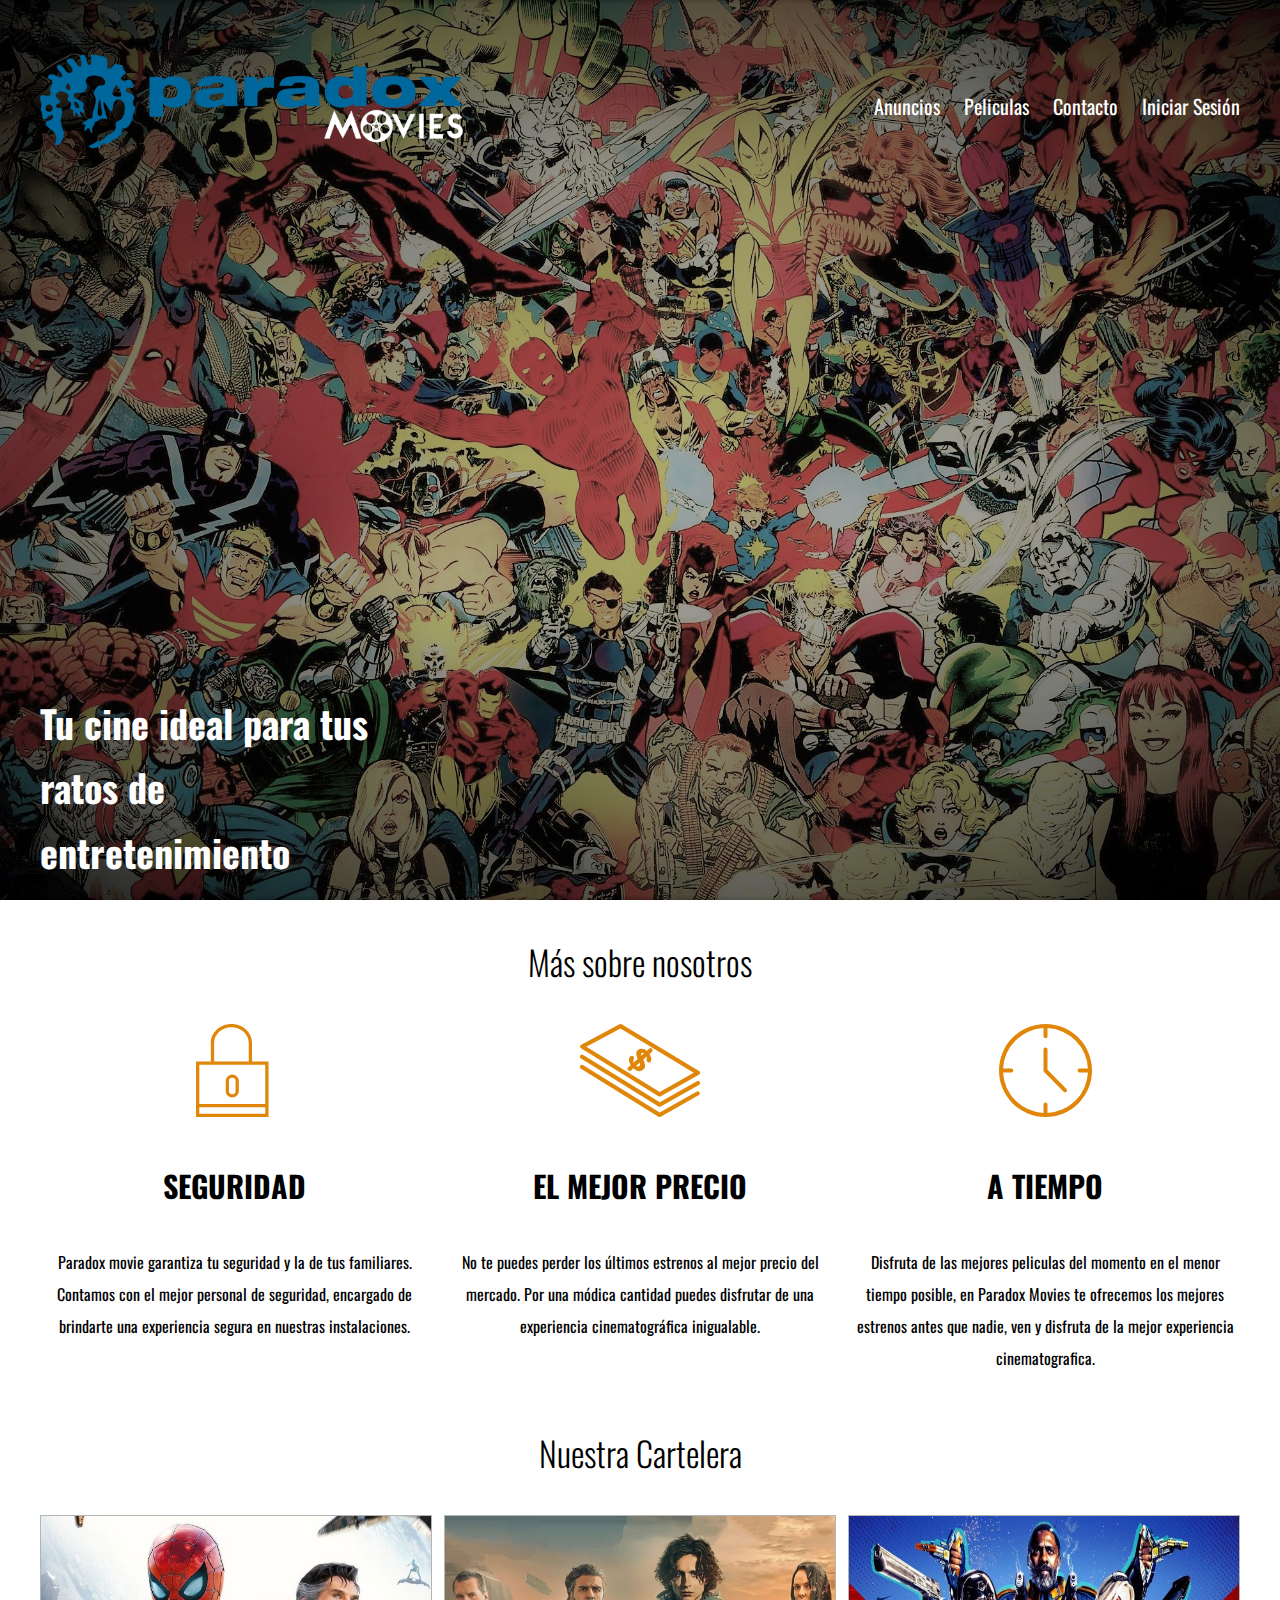
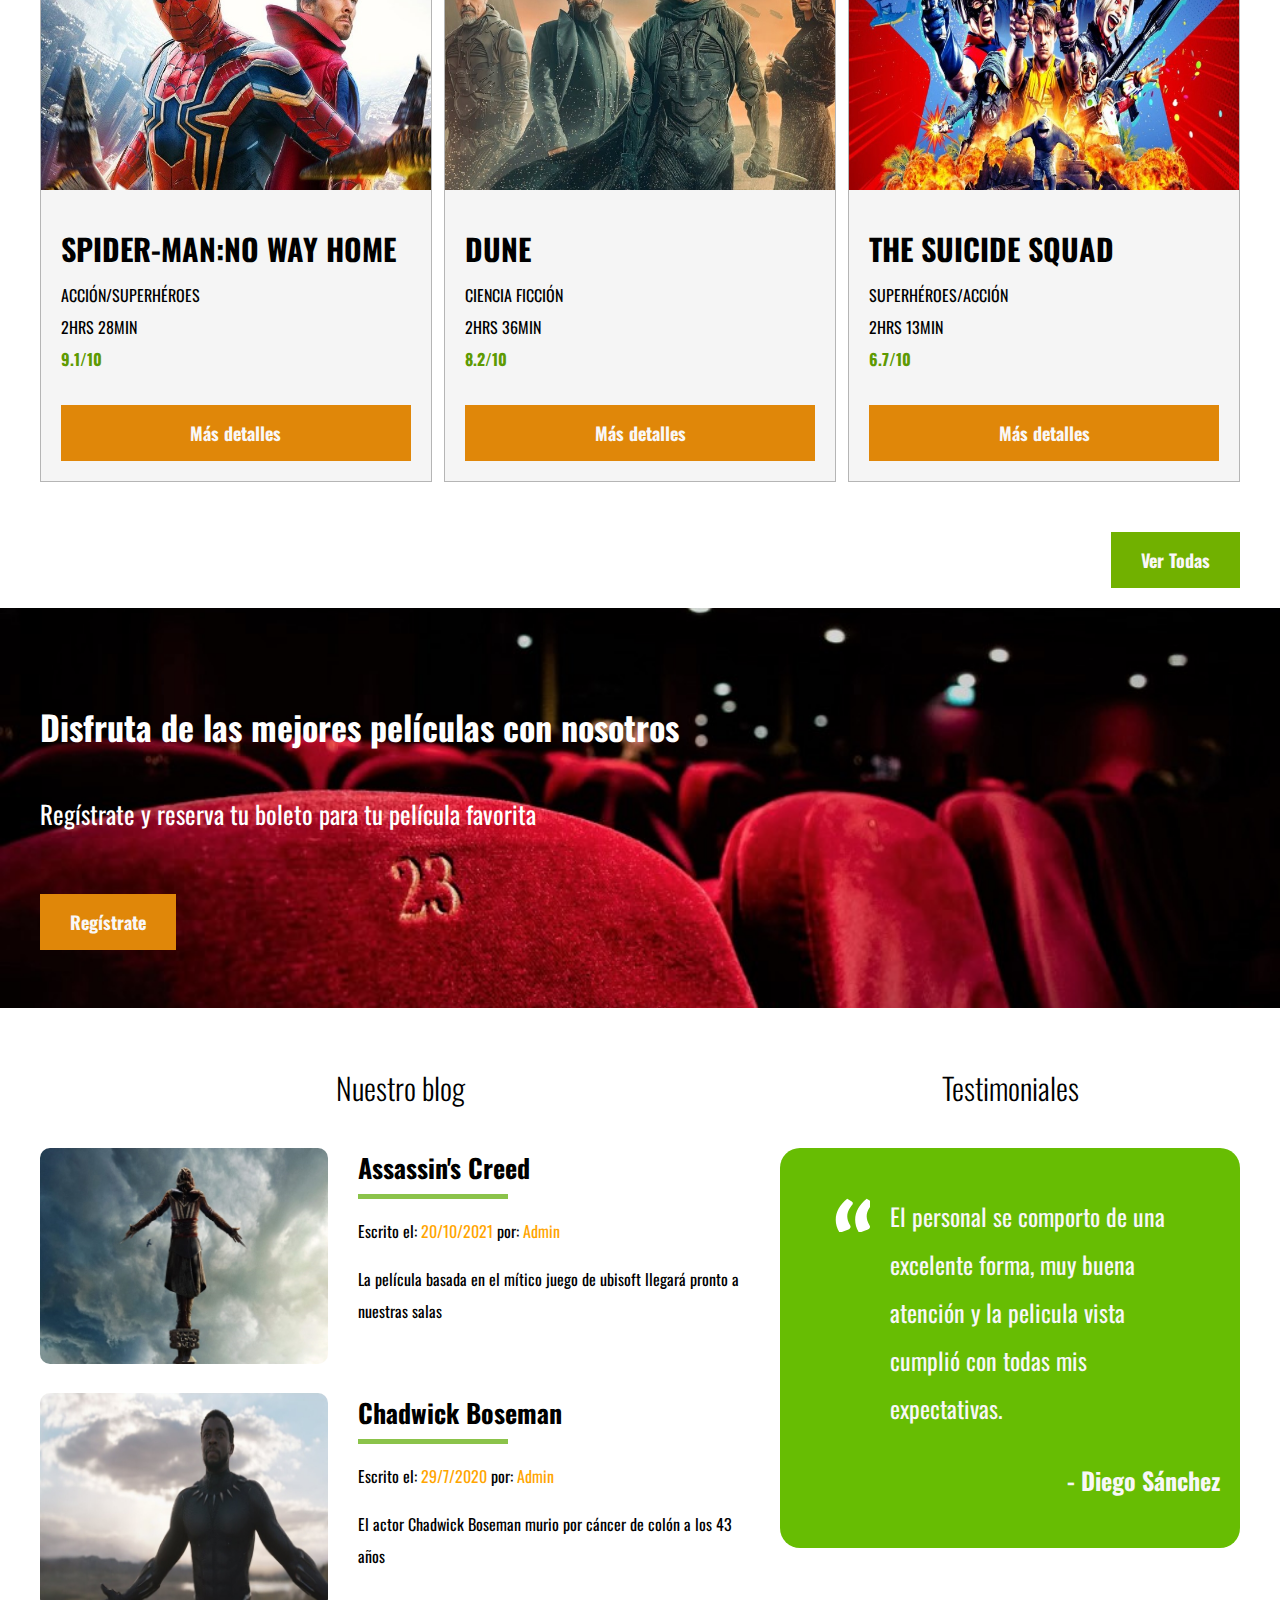
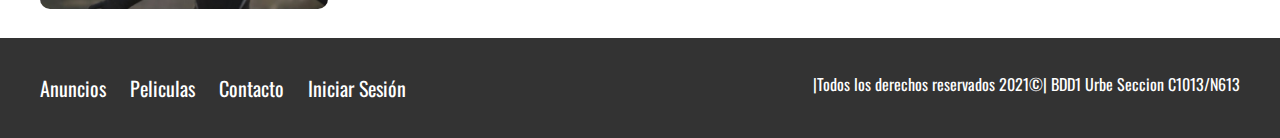
<file: index.html>
<!DOCTYPE html>
<html>
	<head>
		<meta charset="utf-8">
		<meta name="viewport" content="width=device-width,initial-scale=1.0">
		<meta http-equiv="X-UA-Compatible" content="ie=edge">
		<title>Paradox Movies</title>
		<link rel="icon" href="img/paradox-onlylogo.png">
		<link href="https://fonts.googleapis.com/css2?family=Oswald:wght@300&display=swap" rel="stylesheet">
		<link rel="stylesheet" type="text/css" href="css/normalize.css"> 
		<link rel="stylesheet" type="text/css" href="css/style.css"> <!-- siempre mi hoja de estilos va de ultimo-->
	</head>
	<body>
		<header class="site-header inicio"> <!-- se nombra header (logotipo, nombre y navegacion) porque es el contenido superior de la pag--> <!-- se seleccionó 2 clases, id solo se puede seleccionar 1 solo -->
			<div class="contenedor contenido-header"> <!--se nombra div para agrupar el contenido pero complementa al header--> <!-- flex solo tomara en cuenta al primer nivel de hijos (barra y venta de casas y depar) -->
				<div class="barra">
					<a href="index.html">
						<img src="img/paradox-logo.png" alt="Logotipo de bienes raices">
					</a>
					<nav class="navegacion">
						<a href="anuncios.html">Anuncios</a>
						<a href="peliculas.html">Peliculas</a>
						<a target="_self"href="contacto.html">Contacto</a> <!-- se abre en la misma pestaña -->
						<a target="_blank" href="signup.php">Iniciar Sesión</a> <!-- se abre en una pestaña nueva -->
					</nav>
				</div>
				<h1>Tu cine ideal para tus ratos de entretenimiento</h1>
			</div> <!-- fin del contenedor -->
		</header>

		<section class="contenedor seccion"> <!-- se nombra section pq comienza con un heading y se cambia de contenido-->
			<h2 class="fw-300 centrar-texto">Más sobre nosotros</h2>
			
			<div class="iconos-nosotros">
				<div class="icono">
					<img src="img/icono1.svg" alt="Icono seguridad">
					<h3>Seguridad</h3>
					<p>Paradox movie garantiza tu seguridad y la de tus familiares. Contamos con el mejor personal de seguridad, encargado de brindarte una experiencia segura en nuestras instalaciones.</p>
				</div>

				<div class="icono">
					<img src="img/icono2.svg" alt="Icono mejor precio">
					<h3>El mejor precio</h3>
					<p>No te puedes perder los últimos estrenos al mejor precio del mercado. Por una módica cantidad puedes disfrutar de una experiencia cinematográfica inigualable.</p>
				</div>

				<div class="icono">
					<img src="img/icono3.svg" alt="Icono a tiempo">
					<h3>A tiempo</h3>
					<p>Disfruta de las mejores peliculas del momento en el menor tiempo posible, en Paradox Movies te ofrecemos los mejores estrenos antes que nadie, ven y disfruta de la mejor experiencia cinematografica.</p>
				</div>
			</div>
		</section>

		<main class="seccion contenedor"> <!--se nombra main pq es el contenido principal de la pag-->
			<h2 class="fw-300 centrar-texto">Nuestra Cartelera</h2>
			
			<div class="contenedor-anuncios">
				<div class="anuncio">
					<img src="img/NoWayHome.jpg" alt="Anuncio de casa en el lago">
					<div class="contenido-anuncio">
						<h3>SPIDER-MAN:NO WAY HOME  </h3>
						<p>ACCIÓN/SUPERHÉROES</p>
						<p>2HRS 28MIN</p>
						<p class="precio">9.1/10</p>

						<a href="anuncioNwh.html" class="boton boton-amarillo d-block">Más detalles</a>
					</div>
				</div>

				<div class="anuncio">
					<img src="img/DUNE.jpeg" alt="Anuncio de casa de lujo">
					<div class="contenido-anuncio">
						<h3>DUNE</h3>
						<p>CIENCIA FICCIÓN</p>
						<p>2HRS 36MIN</p>
						<p class="precio">8.2/10</p>

						<a href="anuncioD.html" class="boton boton-amarillo d-block">Más detalles</a>
					</div>
				</div>

				<div class="anuncio">
					<img src="img/suicide.jpeg" alt="Anuncio de casa con alberca">
					<div class="contenido-anuncio">
						<h3>THE SUICIDE SQUAD</h3>
						<p>SUPERHÉROES/ACCIÓN</p>
						<p>2HRS 13MIN</p>
						<p class="precio">6.7/10</p>

						<a href="anuncioaSS.html" class="boton boton-amarillo d-block">Más detalles</a>
					</div>
				</div>
			</div>
			<div class="ver-todas">
			<a href="peliculas.html" class="boton boton-verde">Ver Todas</a>
			</div>
		</main>

		<section class="imagen-contacto">
			<div class="contenedor contenido-contacto">
				<h2>Disfruta de las mejores películas con nosotros</h2>
				<p>Regístrate y reserva tu boleto para tu película favorita</p>
				<a href="signup.php" class="boton boton-amarillo">Regístrate</a>
			</div>
		</section>


		<div class="seccion-inferior contenedor seccion">
			<section class="blog"> 
				<h3 class="centrar-texto fw-300">Nuestro blog</h3>

				<article class="entrada-blog"> <!--se usa article cuando el elemento habla por si mismo, tiene significado propio (se usa para cada una entrada de blog-->

					<div class="imagen">
						<img src="img/Blog1nuevo.jpg" alt="Entrada de blog">
					</div>

					<div class="texto-entrada">
						<a href="entrada.html">
							<h4>Assassin's Creed</h4>
						</a>
						<p>Escrito el: <span> 20/10/2021</span> por: <span>Admin</span></p>
						<p>La película basada en el mítico juego de ubisoft llegará pronto a nuestras salas</p>
					</div>
				</article>

				<article class="entrada-blog">

					<div class="imagen">
						<img src="img/blog2nuevo.jpg" alt="Entrada de blog">
					</div>

					<div class="texto-entrada">
						<a href="entrada.html">
							<h4>Chadwick Boseman</h4>
						</a>
						<p>Escrito el: <span> 29/7/2020</span> por: <span>Admin</span></p>
						<p>El actor Chadwick Boseman murio por cáncer de colón a los 43 años</p>
					</div>
				</article>
			</section>

			<section class="testimoniales"> 
				<h3 class="centrar-texto fw-300">Testimoniales</h3>
				<div class="testimonial">
					<blockquote>
					El personal se comporto de una excelente forma, muy buena atención y la pelicula vista cumplió con todas mis expectativas.
					</blockquote>
					<p>- Diego Sánchez</p>
				</div>
			</section>
		</div>

		<footer class="site-footer seccion"> <!-- se nombra footer pq es pie de pag -->
			<div class="contenedor contenedor-footer">  <!-- se creo para ponerle flexbox a todo -->
				<nav class="navegacion">
					<a href="anuncios.html">Anuncios</a>
					<a href="peliculas.html">Peliculas</a>
					<a target="_self"href="contacto.html">Contacto</a> <!-- se abre en la misma pestaña -->
					<a target="_self" href="signup.php">Iniciar Sesión</a> <!-- se abre en una pestaña nueva -->
				</nav>
				<p class="copyright">|Todos los derechos reservados 2021&copy;| BDD1 Urbe Seccion C1013/N613</p>
			</div>
		</footer>
	</body>
</html>
</file>
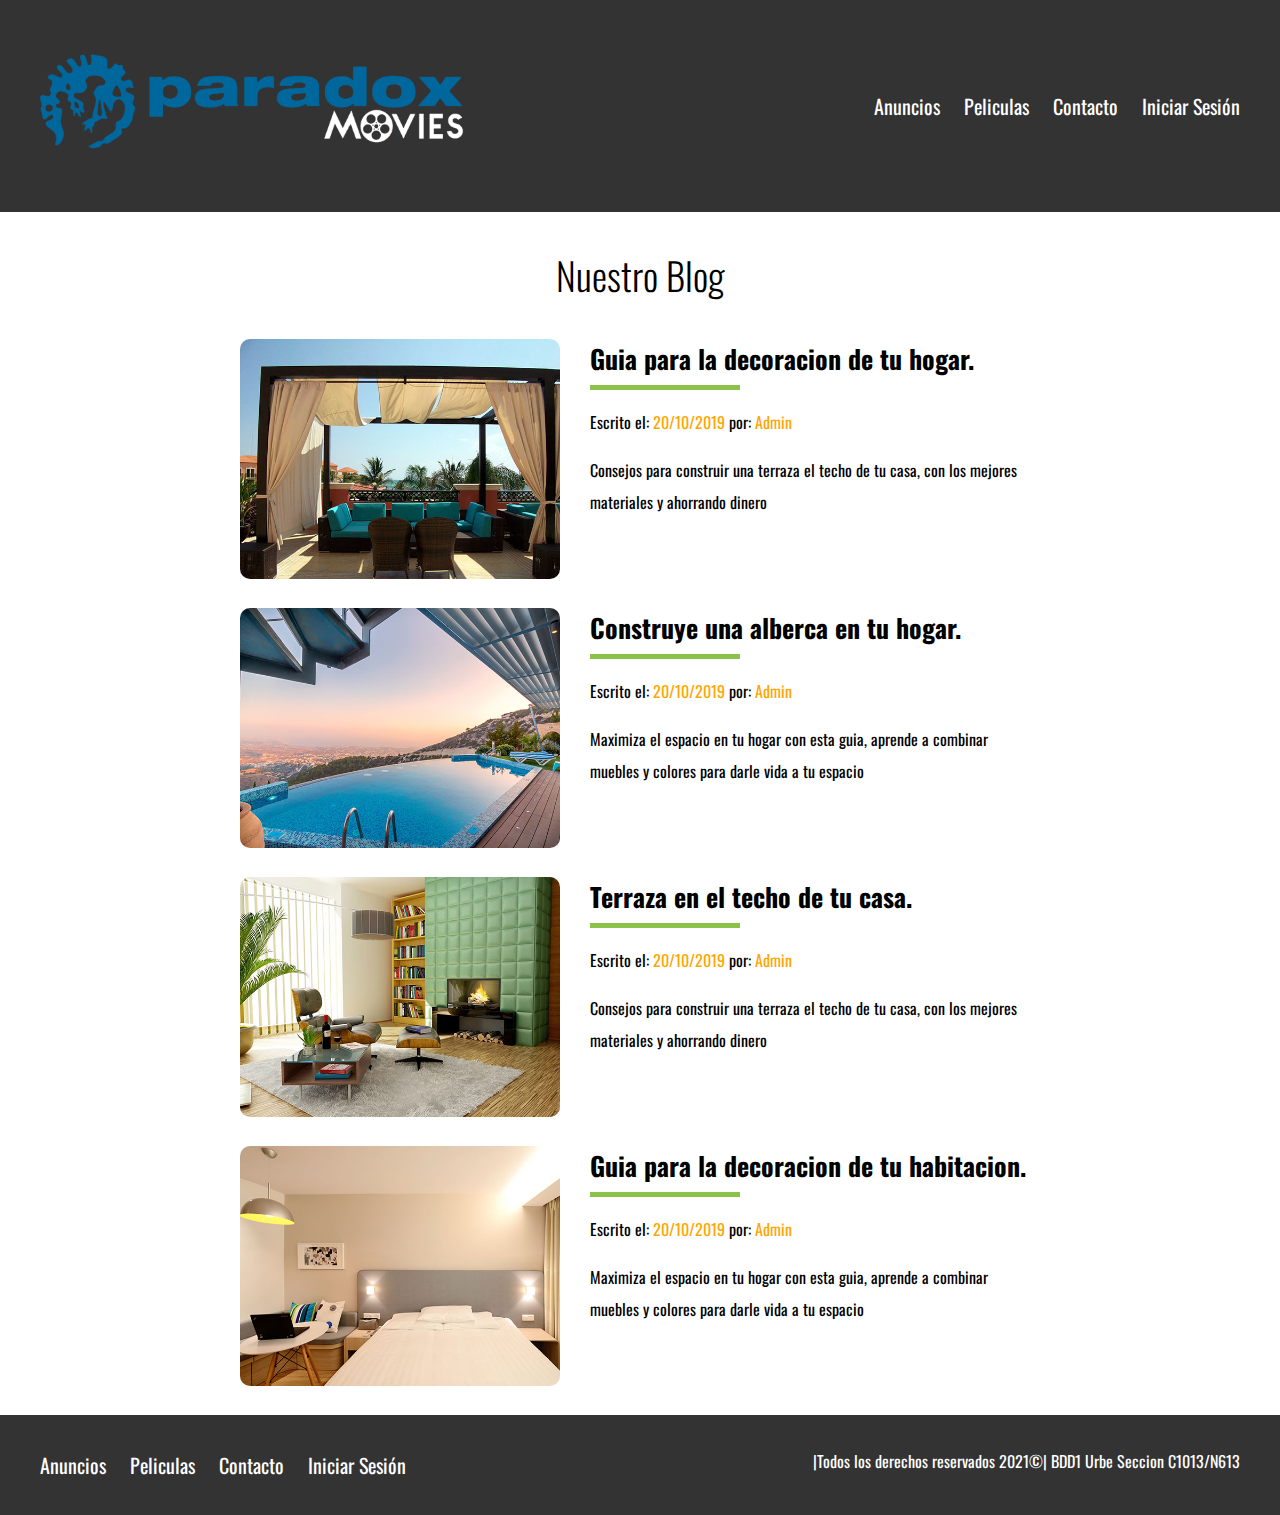
<file: anuncios.html>
<!DOCTYPE html>
<html>
<head>
	<meta charset="utf-8">
	<meta name="viewport" content="width=device-width,initial-scale=1.0">
	<meta http-equiv="X-UA-Compatible" content="ie=edge">
	<title>Paradox Movies</title>
	<link rel="icon" href="img/paradox-onlylogo.png">
	<link href="https://fonts.googleapis.com/css2?family=Oswald:wght@300&display=swap" rel="stylesheet">
	<link rel="stylesheet" type="text/css" href="css/normalize.css"> 
	<link rel="stylesheet" type="text/css" href="css/style.css"> <!-- siempre mi hoja de estilos va de ultimo-->
</head>
<body>

	<header class="site-header"> <!-- se nombra header (logotipo, nombre y navegacion) porque es el contenido superior de la pag--> <!-- se seleccionó 2 clases, id solo se puede seleccionar 1 solo -->
		<div class="contenedor contenido-header"> <!--se nombra div para agrupar el contenido pero complementa al header--> <!-- flex solo tomara en cuenta al primer nivel de hijos (barra y venta de casas y depar) -->
			<div class="barra">
				<a href="index.html">
					<img src="img/paradox-logo.png" alt="Logotipo de bienes raices">
				</a>
				<nav class="navegacion">
					<a href="anuncios.html">Anuncios</a>
					<a href="peliculas.html">Peliculas</a>
					<a target="_self"href="contacto.html">Contacto</a> <!-- se abre en la misma pestaña -->
					<a target="_blank" href="signup.php">Iniciar Sesión</a> <!-- se abre en una pestaña nueva -->
				</nav>
			</div>
		</div> <!-- fin del contenedor -->
	</header>

		<main class="contenedor seccion contenido-centrado">
			<h1 class="fw-300 centrar-texto">Nuestro Blog</h1>

			<article class="entrada-blog"> <!--se usa article cuando el elemento habla por si mismo, tiene significado propio (se usa para cada una entrada de blog-->

				<div class="imagen">
					<img src="img/blog1.jpg" alt="Entrada de blog">
				</div>

				<div class="texto-entrada">
					<a href="entrada.html">
						<h4>Guia para la decoracion de tu hogar.</h4>
					</a>
					<p>Escrito el: <span> 20/10/2019</span> por: <span>Admin</span></p>
					<p>Consejos para construir una terraza el techo de tu casa, con los mejores materiales y ahorrando dinero</p>
				</div>
			</article>

			<article class="entrada-blog">

				<div class="imagen">
					<img src="img/blog2.jpg" alt="Entrada de blog">
				</div>

				<div class="texto-entrada">
					<a href="entrada.html">
						
						<h4>Construye una alberca en tu hogar.</h4>
					</a>
					<p>Escrito el: <span> 20/10/2019</span> por: <span>Admin</span></p>
					<p>Maximiza el espacio en tu hogar con esta guia, aprende a combinar muebles y colores para darle vida a tu espacio</p>
				</div>
			</article>

			<article class="entrada-blog"> <!--se usa article cuando el elemento habla por si mismo, tiene significado propio (se usa para cada una entrada de blog-->

				<div class="imagen">
					<img src="img/blog3.jpg" alt="Entrada de blog">
				</div>

				<div class="texto-entrada">
					<a href="entrada.html">
						<h4>Terraza en el techo de tu casa.</h4>
					</a>
					<p>Escrito el: <span> 20/10/2019</span> por: <span>Admin</span></p>
					<p>Consejos para construir una terraza el techo de tu casa, con los mejores materiales y ahorrando dinero</p>
				</div>
			</article>

			<article class="entrada-blog">

				<div class="imagen">
					<img src="img/blog4.jpg" alt="Entrada de blog">
				</div>

				<div class="texto-entrada">
					<a href="entrada.html">
						<h4>Guia para la decoracion de tu habitacion.</h4>
					</a>
					<p>Escrito el: <span> 20/10/2019</span> por: <span>Admin</span></p>
					<p>Maximiza el espacio en tu hogar con esta guia, aprende a combinar muebles y colores para darle vida a tu espacio</p>
				</div>
			</article>
		</main>

		<footer class="site-footer seccion"> <!-- se nombra footer pq es pie de pag -->
			<div class="contenedor contenedor-footer">  <!-- se creo para ponerle flexbox a todo -->
				<nav class="navegacion">
					<a href="anuncios.html">Anuncios</a>
					<a href="peliculas.html">Peliculas</a>
					<a target="_self"href="contacto.html">Contacto</a> <!-- se abre en la misma pestaña -->
					<a target="_self" href="signup.php">Iniciar Sesión</a> <!-- se abre en una pestaña nueva -->
				</nav>
				<p class="copyright">|Todos los derechos reservados 2021&copy;| BDD1 Urbe Seccion C1013/N613</p>
			</div>
		</footer>
	</body>
</html>
</file>
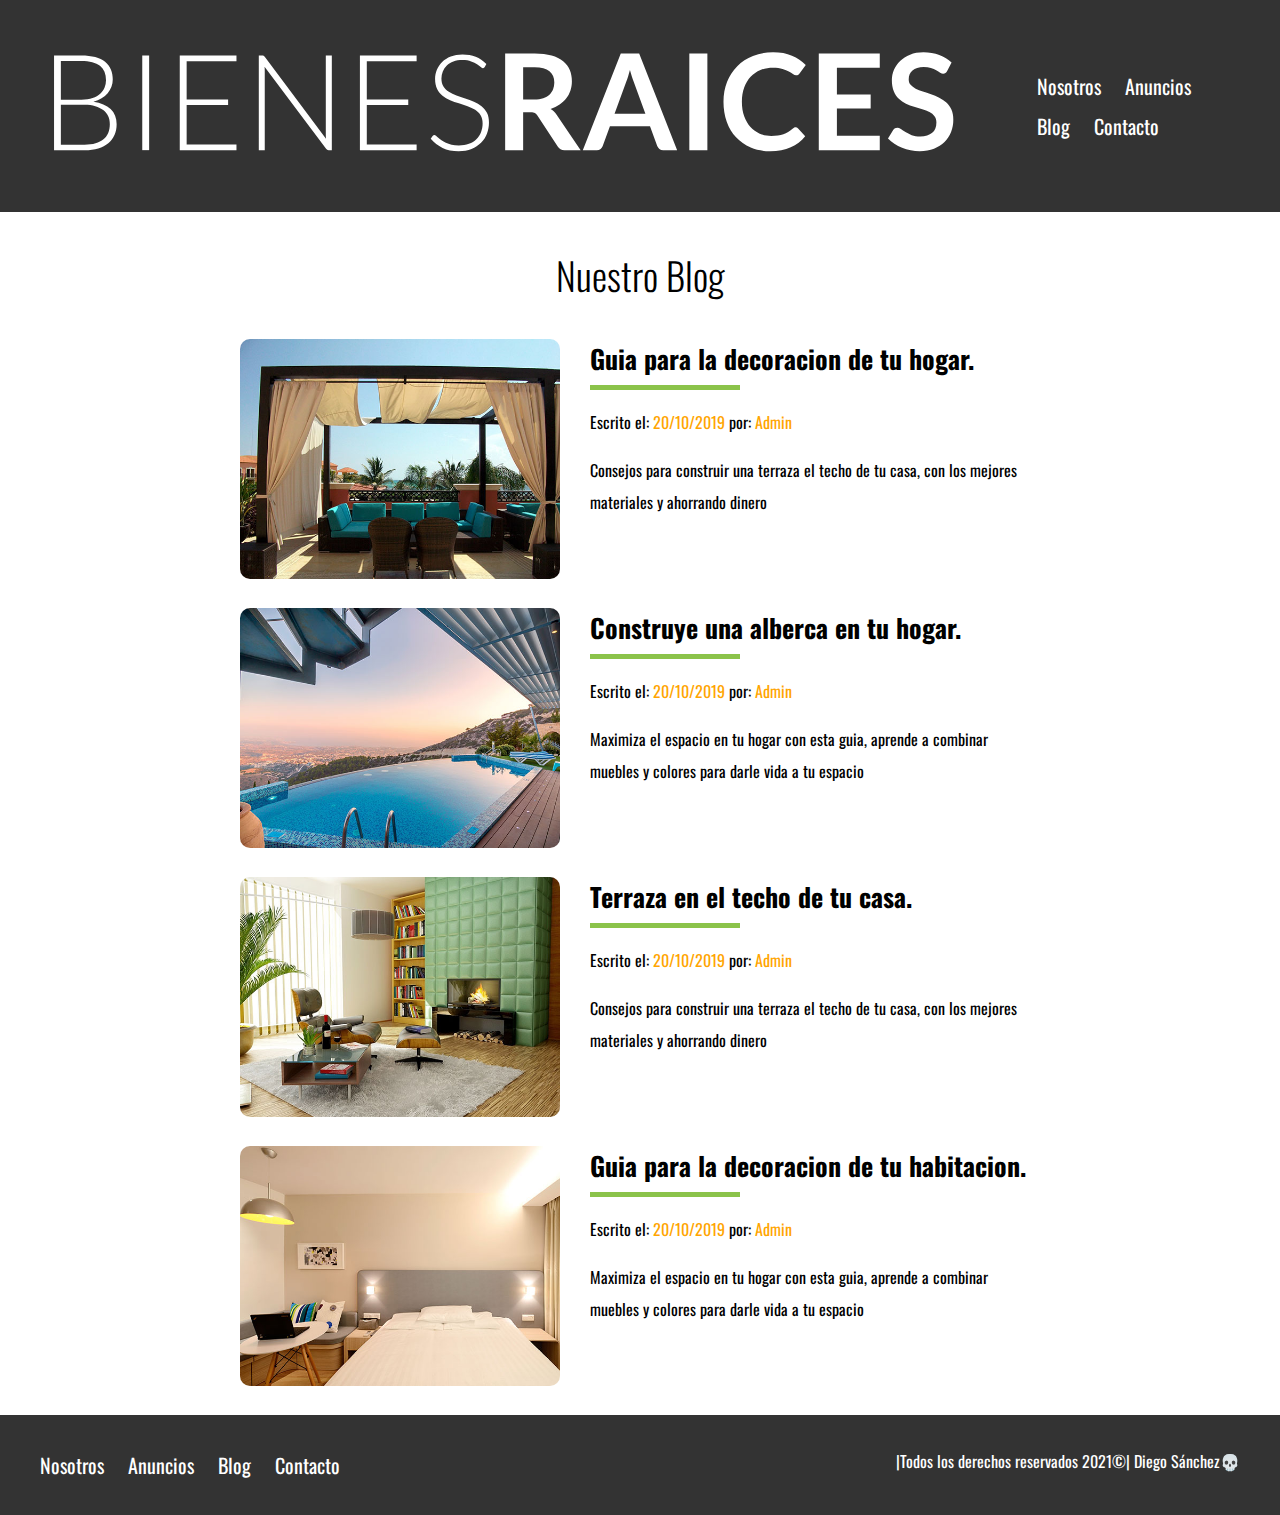
<file: blog.html>
<!DOCTYPE html>
<html>
	<head>
		<meta charset="utf-8">
		<meta name="viewport" content="width=device-width,initial-scale=1.0">
		<meta http-equiv="X-UA-Compatible" content="ie=edge">
		<title>Bienes Raices</title>
		<link rel="icon" href="img/house.png">
		<link href="https://fonts.googleapis.com/css2?family=Oswald:wght@300&display=swap" rel="stylesheet">
		<link rel="stylesheet" type="text/css" href="css/normalize.css"> 
		<link rel="stylesheet" type="text/css" href="css/style.css"> <!-- siempre mi hoja de estilos va de ultimo-->
	</head>
	<body>

		<header class="site-header"> <!-- se nombra header (logotipo, nombre y navegacion) porque es el contenido superior de la pag--> <!-- se seleccionó 2 clases, id solo se puede seleccionar 1 solo -->
			<div class="contenedor contenido-header"> <!--se nombra div para agrupar el contenido pero complementa al header--> <!-- flex solo tomara en cuenta al primer nivel de hijos (barra y venta de casas y depar) -->
				<div class="barra">
					<a href="index.html">
						<img src="img/logo.svg" alt="Logotipo de bienes raices">
					</a>
					<nav class="navegacion">
						<a target="_blank" href="nosotros.html">Nosotros</a>
						<a href="anuncios.html">Anuncios</a>
						<a href="blog.html">Blog</a>
						<a target="_self"href="contacto.html">Contacto</a>
					</nav>
				</div>
			</div> <!-- fin del contenedor -->
		</header>

		<main class="contenedor seccion contenido-centrado">
			<h1 class="fw-300 centrar-texto">Nuestro Blog</h1>

			<article class="entrada-blog"> <!--se usa article cuando el elemento habla por si mismo, tiene significado propio (se usa para cada una entrada de blog-->

				<div class="imagen">
					<img src="img/blog1.jpg" alt="Entrada de blog">
				</div>

				<div class="texto-entrada">
					<a href="entrada.html">
						<h4>Guia para la decoracion de tu hogar.</h4>
					</a>
					<p>Escrito el: <span> 20/10/2019</span> por: <span>Admin</span></p>
					<p>Consejos para construir una terraza el techo de tu casa, con los mejores materiales y ahorrando dinero</p>
				</div>
			</article>

			<article class="entrada-blog">

				<div class="imagen">
					<img src="img/blog2.jpg" alt="Entrada de blog">
				</div>

				<div class="texto-entrada">
					<a href="entrada.html">
						
						<h4>Construye una alberca en tu hogar.</h4>
					</a>
					<p>Escrito el: <span> 20/10/2019</span> por: <span>Admin</span></p>
					<p>Maximiza el espacio en tu hogar con esta guia, aprende a combinar muebles y colores para darle vida a tu espacio</p>
				</div>
			</article>

			<article class="entrada-blog"> <!--se usa article cuando el elemento habla por si mismo, tiene significado propio (se usa para cada una entrada de blog-->

				<div class="imagen">
					<img src="img/blog3.jpg" alt="Entrada de blog">
				</div>

				<div class="texto-entrada">
					<a href="entrada.html">
						<h4>Terraza en el techo de tu casa.</h4>
					</a>
					<p>Escrito el: <span> 20/10/2019</span> por: <span>Admin</span></p>
					<p>Consejos para construir una terraza el techo de tu casa, con los mejores materiales y ahorrando dinero</p>
				</div>
			</article>

			<article class="entrada-blog">

				<div class="imagen">
					<img src="img/blog4.jpg" alt="Entrada de blog">
				</div>

				<div class="texto-entrada">
					<a href="entrada.html">
						<h4>Guia para la decoracion de tu habitacion.</h4>
					</a>
					<p>Escrito el: <span> 20/10/2019</span> por: <span>Admin</span></p>
					<p>Maximiza el espacio en tu hogar con esta guia, aprende a combinar muebles y colores para darle vida a tu espacio</p>
				</div>
			</article>
		</main>

		<footer class="site-footer seccion"> <!-- se nombra footer pq es pie de pag -->
			<div class="contenedor contenedor-footer">  <!-- se creo para ponerle flexbox a todo -->
				<nav class="navegacion"> <!-- se nombra asi a la parte de navegacion de la pag -->
					<a target="_blank" href="nosotros.html">Nosotros</a>
					<a href="anuncios.html">Anuncios</a>
					<a href="blog.html">Blog</a>
					<a target="_self"href="contacto.html">Contacto</a>
				</nav> 
				<p class="copyright">|Todos los derechos reservados 2021&copy;| Diego Sánchez&#128128;</p>
			</div>
		</footer>
	</body>
</html>
</file>
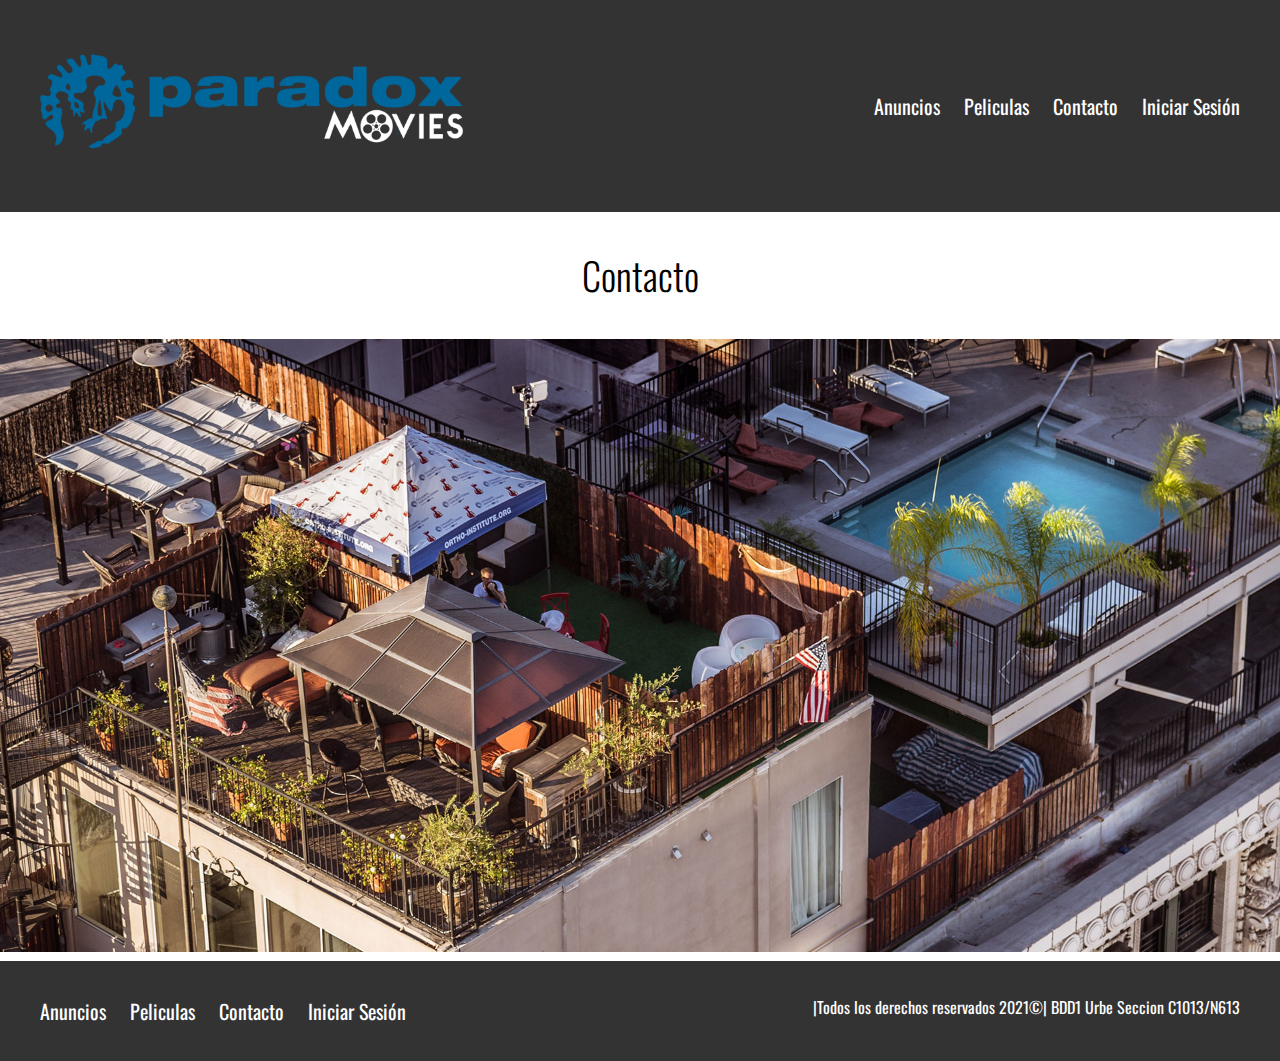
<file: contacto.html>
<!DOCTYPE html>
<html>
<head>
	<meta charset="utf-8">
	<meta name="viewport" content="width=device-width,initial-scale=1.0">
	<meta http-equiv="X-UA-Compatible" content="ie=edge">
	<title>Paradox Movies</title>
	<link rel="icon" href="img/paradox-onlylogo.png">
	<link href="https://fonts.googleapis.com/css2?family=Oswald:wght@300&display=swap" rel="stylesheet">
	<link rel="stylesheet" type="text/css" href="css/normalize.css"> 
	<link rel="stylesheet" type="text/css" href="css/style.css"> <!-- siempre mi hoja de estilos va de ultimo-->
</head>
<body>

	<header class="site-header"> <!-- se nombra header (logotipo, nombre y navegacion) porque es el contenido superior de la pag--> <!-- se seleccionó 2 clases, id solo se puede seleccionar 1 solo -->
		<div class="contenedor contenido-header"> <!--se nombra div para agrupar el contenido pero complementa al header--> <!-- flex solo tomara en cuenta al primer nivel de hijos (barra y venta de casas y depar) -->
			<div class="barra">
				<a href="index.html">
					<img src="img/paradox-logo.png" alt="Logotipo de bienes raices">
				</a>
				<nav class="navegacion">
					<a href="anuncios.html">Anuncios</a>
					<a href="peliculas.html">Peliculas</a>
					<a target="_self"href="contacto.html">Contacto</a> <!-- se abre en la misma pestaña -->
					<a target="_blank" href="signup.php">Iniciar Sesión</a> <!-- se abre en una pestaña nueva -->
				</nav>
			</div>
		</div> <!-- fin del contenedor -->
	</header>

	<h1 class="fw-300 centrar-texto">Contacto</h1>
	<img src="img/destacada3.jpg" alt="Imagen Principal">

	<footer class="site-footer seccion"> <!-- se nombra footer pq es pie de pag -->
		<div class="contenedor contenedor-footer">  <!-- se creo para ponerle flexbox a todo -->
			<nav class="navegacion">
				<a href="anuncios.html">Anuncios</a>
				<a href="peliculas.html">Peliculas</a>
				<a target="_self"href="contacto.html">Contacto</a> <!-- se abre en la misma pestaña -->
				<a target="_self" href="signup.php">Iniciar Sesión</a> <!-- se abre en una pestaña nueva -->
			</nav>
			<p class="copyright">|Todos los derechos reservados 2021&copy;| BDD1 Urbe Seccion C1013/N613</p>
		</div>
	</footer>
  </body>
</html>
</file>
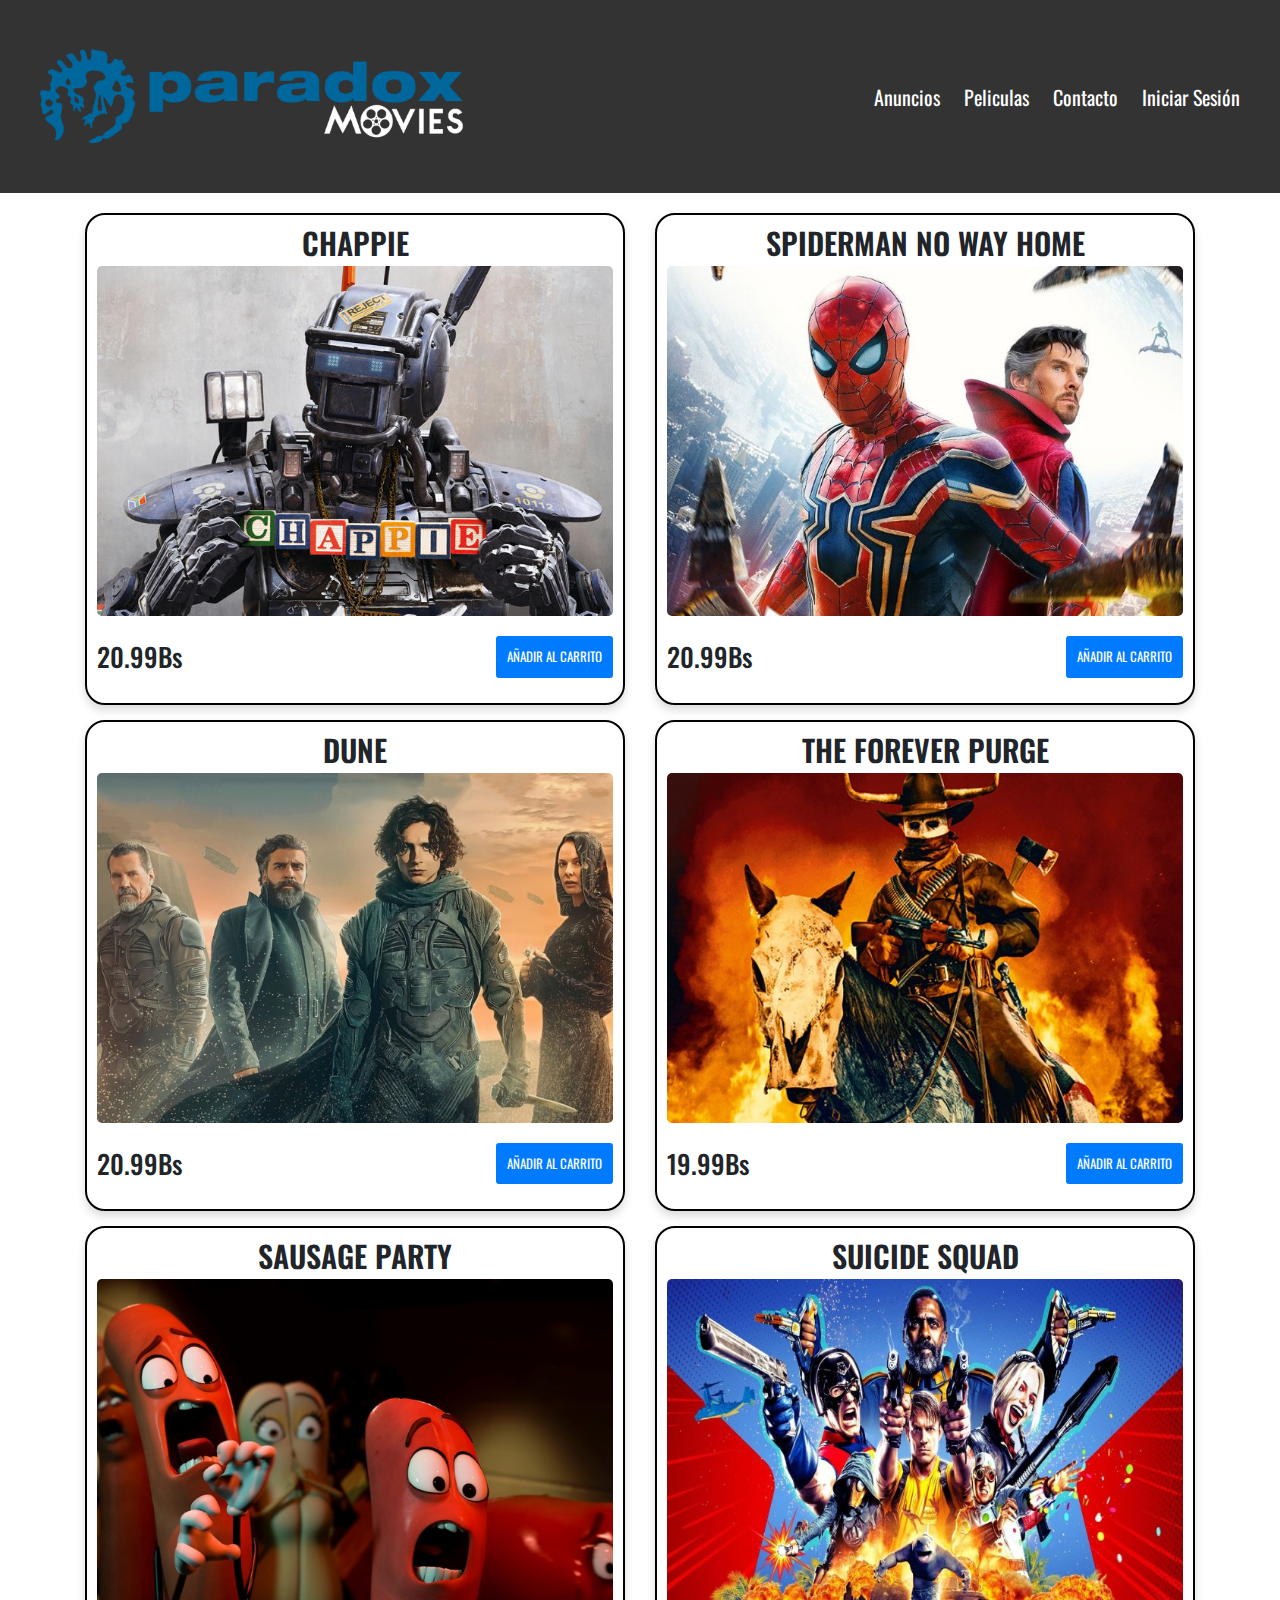
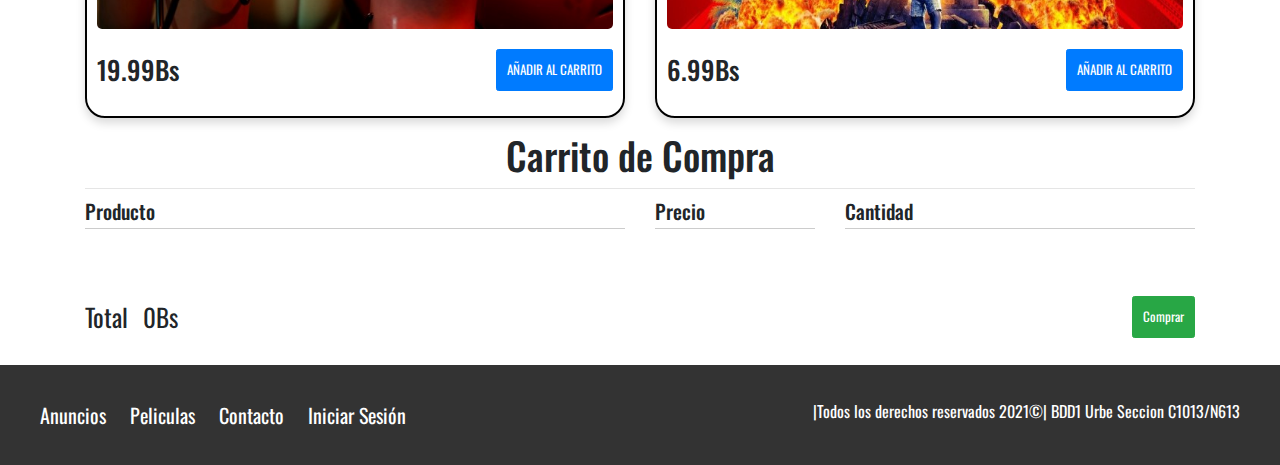
<file: peliculas.html>
<!DOCTYPE html>
<html>
	<head>
    <meta charset="utf-8">
    <meta name="viewport" content="width=device-width,initial-scale=1.0">
    <meta http-equiv="X-UA-Compatible" content="ie=edge">
    <title>Paradox Movies</title>
    <link rel="icon" href="img/paradox-onlylogo.png">
    <link rel="stylesheet" href="https://stackpath.bootstrapcdn.com/bootstrap/4.5.2/css/bootstrap.min.css"
        integrity="sha384-JcKb8q3iqJ61gNV9KGb8thSsNjpSL0n8PARn9HuZOnIxN0hoP+VmmDGMN5t9UJ0Z" crossorigin="anonymous">
    <link href="https://fonts.googleapis.com/css2?family=Oswald:wght@300&display=swap" rel="stylesheet">
    <link rel="stylesheet" href="css/movies.css">
</head>

<body>

	<header class="site-header"> <!-- se nombra header (logotipo, nombre y navegacion) porque es el contenido superior de la pag--> <!-- se seleccionó 2 clases, id solo se puede seleccionar 1 solo -->
		<div class="contenedor contenido-header"> <!--se nombra div para agrupar el contenido pero complementa al header--> <!-- flex solo tomara en cuenta al primer nivel de hijos (barra y venta de casas y depar) -->
			<div class="barra">
				<a href="index.html">
					<img src="img/paradox-logo.png" alt="Logotipo de bienes raices">
				</a>
				<nav class="navegacion">
					<a href="anuncios.html">Anuncios</a>
					<a href="peliculas.html">Peliculas</a>
					<a target="_self"href="contacto.html">Contacto</a> <!-- se abre en la misma pestaña -->
					<a target="_blank" href="signup.php">Iniciar Sesión</a> <!-- se abre en una pestaña nueva -->
				</nav>
			</div>
		</div> <!-- fin del contenedor -->
	</header>
    <!-- START SECTION STORE -->
    <section class="store">
        <div class="container">
            <div class="items">
                <div class="row">

                    <div class="col-12 col-md-6">
                        <div class="item shadow mb-4">
                            <h3 class="item-title">Chappie</h3>
                            
                            <a href="anuncioCh.html"><img class="item-image" src="./img/Chappie.jpg"></a>

                            <div class="item-details">
                                <h4 class="item-price">20.99Bs</h4>
                                <button class="item-button btn btn-primary addToCart">AÑADIR AL CARRITO</button>
                            </div>
                        </div>
                    </div>
                    <div class="col-12 col-md-6">
                        <div class="item shadow mb-4">
                            <h3 class="item-title">Spiderman No Way Home</h3>

                            <a href="anuncioNwh.html"><img class="item-image" src="./img/NoWayHome.jpg"></a>

                            <div class="item-details">
                                <h4 class="item-price">20.99Bs</h4>
                                <button class="item-button btn btn-primary addToCart">AÑADIR AL CARRITO</button>
                            </div>
                        </div>
                    </div>
                </div>

                <div class="row">
                    <div class="col-12 col-md-6">
                        <div class="item shadow mb-4">
                            <h3 class="item-title">Dune</h3>

                            <a href="anuncioD.html"><img class="item-image" src="./img/DUNE.jpeg"></a>

                            <div class="item-details">
                                <h4 class="item-price">20.99Bs</h4>
                                <button class="item-button btn btn-primary addToCart">AÑADIR AL CARRITO</button>
                            </div>
                        </div>
                    </div>
                    <div class="col-12 col-md-6">
                        <div class="item shadow mb-4">
                            <h3 class="item-title">The Forever Purge</h3>

                            <a href="anuncioFP.html"><img class="item-image" src="./img/theforeverpurge.jpg"></a>

                            <div class="item-details">
                                <h4 class="item-price">19.99Bs</h4>
                                <button class="item-button btn btn-primary addToCart">AÑADIR AL CARRITO</button>
                            </div>
                        </div>
                    </div>
                </div>
                <div class="row">
                    <div class="col-12 col-md-6">
                        <div class="item shadow mb-4">
                            <h3 class="item-title">Sausage Party</h3>

                            <a href="anuncioaSP.html"><img class="item-image" src="./img/SAUSAGE.jpg"></a>

                            <div class="item-details">
                                <h4 class="item-price">19.99Bs</h4>
                                <button class="item-button btn btn-primary addToCart">AÑADIR AL CARRITO</button>
                            </div>
                        </div>
                    </div>
                    <div class="col-12 col-md-6">
                        <div class="item shadow mb-4">
                            <h3 class="item-title">Suicide Squad</h3>

                            <a href="anuncioaSS.html"><img class="item-image" src="./img/suicide.jpeg"></a>

                            <div class="item-details">
                                <h4 class="item-price">6.99Bs</h4>
                                <button class="item-button btn btn-primary addToCart">AÑADIR AL CARRITO</button>
                            </div>
                        </div>
                    </div>
                </div>
            </div>
        </div>
    </section>
    <!-- END SECTION STORE -->
    <!-- START SECTION SHOPPING CART -->
    <section class="shopping-cart">
        <div class="container">
            <h1 class="text-center">Carrito de Compra</h1>
            <hr>
            <div class="row">
                <div class="col-6">
                    <div class="shopping-cart-header">
                        <h6>Producto</h6>
                    </div>
                </div>
                <div class="col-2">
                    <div class="shopping-cart-header">
                        <h6 class="text-truncate">Precio</h6>
                    </div>
                </div>
                <div class="col-4">
                    <div class="shopping-cart-header">
                        <h6>Cantidad</h6>
                    </div>
                </div>
            </div>
            <!-- ? START SHOPPING CART ITEMS -->
            <div class="shopping-cart-items shoppingCartItemsContainer">
            </div>
            <!-- ? END SHOPPING CART ITEMS -->

            <!-- START TOTAL -->
            <div class="row">
                <div class="col-12">
                    <div class="shopping-cart-total d-flex align-items-center">
                        <p class="mb-0">Total</p>
                        <p class="ml-4 mb-0 shoppingCartTotal">0Bs</p>
                        <div class="toast ml-auto bg-info" role="alert" aria-live="assertive" aria-atomic="true"
                            data-delay="2000">
                            <div class="toast-header">
                                <span>✅</span>
                                <strong class="mr-auto ml-1 text-secondary">Elemento en el carrito</strong>
                                <button type="button" class="ml-2 mb-1 close" data-dismiss="toast" aria-label="Close">
                                    <span aria-hidden="true">&times;</span>
                                </button>
                            </div>
                            <div class="toast-body text-white">
                                Se aumentó correctamente la cantidad
                            </div>
                        </div>
                        <button class="btn btn-success ml-auto comprarButton" type="button" data-toggle="modal"
                            data-target="#comprarModal">Comprar</button>
                    </div>
                </div>
            </div>

            <!-- END TOTAL -->

            <!-- START MODAL COMPRA -->
            <div class="modal fade" id="comprarModal" tabindex="-1" aria-labelledby="comprarModalLabel"
                aria-hidden="true">
                <div class="modal-dialog modal-dialog-centered">
                    <div class="modal-content">
                        <div class="modal-header">
                            <h5 class="modal-title" id="comprarModalLabel">Gracias por su compra</h5>
                            <button type="button" class="close" data-dismiss="modal" aria-label="Close">
                                <span aria-hidden="true">&times;</span>
                            </button>
                        </div>
                        <div class="modal-body">
                            <p>Pronto recibirá su pedido</p>
                        </div>
                        <div class="modal-footer">
                            <button type="button" class="btn btn-secondary" data-dismiss="modal">Cerrar</button>
                        </div>
                    </div>
                </div>
            </div>
            <!-- END MODAL COMPRA -->


        </div>

    </section>
    <!-- END SECTION SHOPPING CART -->


    <footer class="site-footer seccion"> <!-- se nombra footer pq es pie de pag -->
        <div class="contenedor contenedor-footer">  <!-- se creo para ponerle flexbox a todo -->
            <nav class="navegacion">
                <a href="anuncios.html">Anuncios</a>
                <a href="peliculas.html">Peliculas</a>
                <a target="_self"href="contacto.html">Contacto</a> <!-- se abre en la misma pestaña -->
                <a target="_self" href="signup.php">Iniciar Sesión</a> <!-- se abre en una pestaña nueva -->
            </nav>
            <p class="copyright">|Todos los derechos reservados 2021&copy;| BDD1 Urbe Seccion C1013/N613</p>
        </div>
    </footer>



    <!-- SCRIPTS -->
    <script src="https://code.jquery.com/jquery-3.5.1.slim.min.js"
        integrity="sha384-DfXdz2htPH0lsSSs5nCTpuj/zy4C+OGpamoFVy38MVBnE+IbbVYUew+OrCXaRkfj"
        crossorigin="anonymous"></script>
    <script src="https://cdn.jsdelivr.net/npm/popper.js@1.16.1/dist/umd/popper.min.js"
        integrity="sha384-20/reFTGAW83EW2RDu2S0VKaIzap3H66lZH81PoYlFhbGU+6BZp6G7niu735Sk7lN"
        crossorigin="anonymous"></script>
    <script src="https://stackpath.bootstrapcdn.com/bootstrap/4.5.2/js/bootstrap.min.js"
        integrity="sha384-B4gt1jrGC7Jh4AgTPSdUtOBvfO8shuf57BaghqFfPlYxofvL8/KUEfYiJOMMV+rV"
        crossorigin="anonymous"></script>

    <script src="tienda.js"></script>

</body>

</html>
</file>
<file: css/style.css>
html {
    font-size: 62.5%; /* Reset para REMS -> 62.5% = 10px de 16px */
}

body {
    font-family: 'Oswald', sans-serif;
    font-size: 1.6rem;
    line-height: 2;
}

/** Globales **/

img {
    max-width: 100%; /** Hace que las imagenes sean responsivas, las adapta al contenedor **/
}
.contenedor {
	max-width: 120rem; /* = 1200px */ /*toma todo el espacio disponible siempre y no se pase de 1200px*/
	margin: 0 auto; /* para que este centrado el contenido en lo que es de pagina */
	padding-bottom:-2rem;
}


/** Sistema de tamaños **/
/** los <p> tiene un default de font-weight de 400 y los <h1> de 700 **/

h1 {  
    font-size: 3.8rem;
}

h2 {
    font-size: 3.4rem;
}

h3 {
    font-size: 3rem;
}

h4 {    
	font-size: 2.6rem;
}

/** Utilidades **/

.seccion {
    margin-top: 2rem;
    margin-bottom: 2rem;
}

.fw-300 { /* Para poner la fuente en 300 */
    font-weight: 300; 
}

.centrar-texto { /* Para centrar el texto */
    text-align: center;
}

.d-block {
    display: block!important;
}

.contenido-centrado {
	max-width: 800px; /* Para el que el contenido no sea tan acho */
}
/** Botones **/

.boton {
    color:#f9f7f7;
    font-weight: 700;
    text-decoration: none;
    font-size: 1.8rem;
    padding: 1rem 3rem;
    margin-top: 3rem;
    display: inline-block;
    text-align: center;
}

.boton-amarillo {
    background-color: #E08709;
}

.boton-verde {
    background-color: #71B100;
}

/* Header */

.site-header {
	background-color: #333333;
	margin: 0;
}

.site-header.inicio { /* este solo aplica cuando el contenedor tenga las 2 clases juntas */
	background-image: url(../img/header2.jpg); /* para agregar la imagen de fondo */
	background-position: center center; /* Para mostrar la imagen desde el centro */
	background-size: cover; /* Para que tome el alto y ancho disponible, pero guardando las proporciones*/
	height: 100vh; /* Para agregar la toda la altura de pantalla */
	min-height: 5rem; /* Para agregar la altura min */
}

.contenido-header {
    height: 100%; /* toma toda la altura del header */
    display: flex; /* habilita las direcciones del elemento */
    flex-direction: column; /* Como puse aquí la direccion de flex vertical */
    justify-content: space-between; /* esto lo voy a mover en sentido vertical, align seria para moverlo horizontal */
	padding: 3rem 0;
}

.contenido-header h1 {
    color: white;
    padding-bottom: 2rem; /* Padding es espacio hacia adentro del elemento, marging es espacio con otro elemento */
    max-width: 35rem; /* Para cortar el texto y que continue en la sig linea */
    line-height: 1.7; /* interlineado */
}

.barra {
	display: flex; /* Para empezar a utilizarlo como flex */
	justify-content: space-between; /*Para alinearlo el logo y el nav horizontalmente*/
	padding-top: 3rem; /* Para agregar una separacion y empujar hacia abajo el logo*/
    align-items: center; /** Para alinear verticalmente los elementos **/
	position: 0 5px 5px 9px;
	margin-top: -8rem;
	margin-bottom: -5rem;
}

.barra img {
	height: 27vh;
}


/** Navegacion **/

.navegacion a { /* selecciona a todos los "a" de la clase navegacion */
	color: white; /* el rgba usa transparencia y el hsla tambien */
	text-decoration: none; /* le quita la linea abajo al texto */
	font-size: 2rem;
	margin-right: 2rem; /* separando cada uno de los elementos */
}

.navegacion a:hover {
	color: rgb(0, 204, 255); 
}

.navegacion a:last-of-type { /*es un peudo selector que le quita el margen al ultimo elemento */ 
	margin-right: 0;
}

/** Iconos nosotros */

.encabezado-nosotros {
    text-align: center;
    font-weight: 300; /* Para cambiarle la grosor de la letra */
}

.iconos-nosotros {
    display: flex;
    justify-content: space-between;
}

.icono {
    flex-basis: calc(33.3%  - 1rem); /** Para darle tamaño especifico a cada "icono nosotros" y se usa % por el responsive design */
    text-align: center; /* Para centrar los iconos y texto */
}

.icono h3 {
    text-transform: uppercase; /* Para ponerlo en mayusculas, capitalize es para poner cada letra en mayus */
}

/* Anuncios */

.contenedor-anuncios{
    display: flex;
    justify-content: space-between;
    flex-wrap: wrap; /* posiciona para abajo los otros 3 anuncios (viene en default:no wrap) */
}

.anuncio { /* este hijo es el que define el tamaño */
	flex: 0 0 calc(33.3% - 1rem);
	/*
	flex-grow: 0; -- esto hace que si hay la posibilidad de agrandar el contenido lo haga
	flex-shrink: 0; -- esto hace que no se encoja el contenido si es posible y seleccion el de flex-basis (viene en default:1) 
	flex-basis: calc(33.3% - 1rem) -- esta es tamaño base del contenido;
	*/
    border-style: solid;
    border: 1px solid #b5b5b5; /* primero el tamaño, 2do el tipo, 3ro el color */
    background-color: #f5f5f5;
    margin-bottom: 2rem; /* separacion entre la mitad de los anuncios */
}

.contenido-anuncio {
    padding: 2rem;
}
 
.contenido-anuncio h3, .contenido-anuncio p { /*Para quitar el margen por defecto de arriba que tenia el heading y el texto */
    margin: 0;
}
 
.precio {
    color: #5e9a02;
    font-weight: 700; 
}

.iconos-caracteristicas {
	list-style: none;  /* es el estilo de la viñeta de la lista */
	padding: 0; /* le quita el margen por defecto */
	display: flex;
	justify-content: space-evenly;
	flex: 1; /* Para que agrende los iconos de la pag anuncio pq el contenido se comprime*/
	max-width: 500px;
}

.iconos-caracteristicas li {
	display: flex;
}

.iconos-caracteristicas li img {
	margin-right: 2rem;
}

.ver-todas {
    display: flex;
    justify-content: flex-end;
}

/* Anuncios */

.imagen-contacto{
	background-image: url(../img/sala-de-cine.jpg);
	background-position: center center; /* centrado  */
	background-size: cover; /* Para que se vea mejor */
	height: 40rem;
	display: flex;
	align-items: center;
}

.contenido-contacto {
	flex: 1; /* divide el espacio disponible del contenedor entre los elementos (1) y le asigna un tamaño*/
	color: white;
}

.contenido-contacto p {
	font-size: 2.5rem;
}

/* Seccion inferior  */

.seccion-inferior {
	display: flex;
	justify-content: space-between;
}

.seccion-inferior .blog {
	flex-basis: 60%; /* hara que ocupe el 60% del espacio */
}

.seccion-inferior .testimoniales {
	flex-basis: calc(40% - 2rem);
}

.entrada-blog {  /* cada entrada de articulo */
	display: flex;
	justify-content: space-between;
	margin-bottom: 2rem;
}

.entrada-blog:last-of-type {
	margin-bottom: 0;
}

.entrada-blog .imagen {
	flex-basis: 40%
}

.entrada-blog .texto-entrada {
	flex-basis: calc(60% - 3rem);
}

.texto-entrada a {
	color: black;
	text-decoration: none;
}

.texto-entrada h4 {
	margin: 0;
	line-height: 1.5;
}

.texto-entrada h4::after {
	content: ''; /* Creacion de un pseudo-elemento, es aquel q no se puede seleccionar */
	display: block;
	width: 15rem;
	height: .5rem;
	background-color: #8bc34a;
	margin-top: .7rem;
}

.texto-entrada span {
	color: orange;
}

.testimonial {
	background-color: #67bd03;
	font-size: 2.4rem;
	padding: 2rem;
	color: #f7f7f7;
	border-radius: 2rem;
}

.testimonial p {
	text-align: right;
	font-weight: 700;
}

.testimonial blockquote:before {  /* Para crear un pseudo elemento antes del testimonial (comillas) */
	content: ''; 
	background-image: url(../img/comilla.svg); /* Para crear un pseudo elemento tengo que darle un tamaño) */
	width: 4rem;  /* Si doy un acho y un largo, necesito darle un display block*/
	height: 4rem;
	position: absolute; /* es absolute pq va a permitir poner una posicion especifica */
	left: -1rem;
}

.testimonial blockquote {
	position: relative; /*es relative pq es el padre, la comilla (es un hijo)  se va declara despues de el pero si posiciona antes*/
	padding-left: 5rem;
}

/*Footer*/

.site-footer {
	background-color: #333333;
	margin: 0;
}

.contenedor-footer {
	padding: 3rem 0;
	display: flex;
	justify-content: space-between;
}

.copyright {
	margin: 0;
	color: white;
}

/* Paginas Internas */
/* Nosotros */
.contenido-nosotros {
	display: grid; /* divide el contenido segun cuantos hijos se tengan */
	grid-template-columns: repeat(2, 1fr); /* divide el contenido (imagen y texto) en 2 columnas 50% para una y 50% para otra */
	grid-column-gap: 2rem; /* para dar separacion entre columnas */
}

.texto-nosotros blockquote {
	font-weight: 900;
	font-size: 2rem;
	margin: 0; /* para quitar el margen de la izquierda que trae por defecto */
	padding: 3rem 0;
}

.imagen img {
	border-radius: 1rem;
}

/* Anuncio */
.resumen-propiedad {
	display: flex;
	justify-content: space-between;
	align-items: center;
}
</file>
<file: css/movies.css>
html {
    font-size: 62.5%; /* Reset para REMS -> 62.5% = 10px de 16px */
}


.contenedor {
	max-width: 120rem; /* = 1200px */ /*toma todo el espacio disponible siempre y no se pase de 1200px*/
	margin: 0 auto; /* para que este centrado el contenido en lo que es de pagina */
	padding-bottom:-2rem;
}


/** Sistema de tamaños **/
/** los <p> tiene un default de font-weight de 400 y los <h1> de 700 **/



body {
    font-family: 'Oswald', sans-serif;
    font-size: 1.6rem;
    line-height: 2;
}

h1 {  
    font-size: 3.8rem;
}

h2 {
    font-size: 3.4rem;
}

h3 {
    font-size: 3rem;
}

h4 {    
	font-size: 2.6rem;
}

.store {
    padding-top: 20px;
}

.item-button.btn.btn-primary.addToCart {
    padding: 10px;
}

.addToCart {
    font-size: 13px;
}

.btn.btn-success.ml-auto.comprarButton {
    padding: 10px;

}

.toast-body.text-white {
    font-size: 13px;
}

.mr-auto.ml-1.text-secondary {
    font-size: 13px;
}

.comprarButton {
    font-size: 13px;
}

.shoppingCartTotal {
    font-size: 25px;
}

.mb-0 {
    font-size: 25px;
}

h6 {
    font-size: 20px;
}




.item {
  border: 2px solid #000;
  padding: 10px;
  border-radius: 20px;
}

.item-title {
  text-transform: uppercase;
  text-align: center;
  font-weight: 600;
}

.item-image {
  height: 350px;
  width: 100%;
  border-radius: 5px;
}

.item-details {
  display: flex;
  justify-content: space-between;
  align-items: center;
  margin: 20px 0px 15px;
}

.item-details > .item-price {
  margin: 0;
}


/* ? SHOPPING CART */
.shopping-cart-items {
  padding: 20px 0px;
}

.shopping-cart-header {
  border-bottom: 1px solid #ccc;
}

.shopping-cart-image {
  max-width: 80px;
  border-radius: 20px;
}

.shopping-cart-quantity-input {
  max-width: 45px;
  border: 1px solid #ccc;
  border-radius: 5px;
  background: #eee;
  padding: 5px;
}

.shopping-cart-total {
  min-height: 96px;
}

/** Navegacion **/

.navegacion a { /* selecciona a todos los "a" de la clase navegacion */
	color: white; /* el rgba usa transparencia y el hsla tambien */
	text-decoration: none; /* le quita la linea abajo al texto */
	font-size: 2rem;
	margin-right: 2rem; /* separando cada uno de los elementos */
}

.navegacion a:hover {
	color: rgb(0, 204, 255); 
}

.navegacion a:last-of-type { /*es un peudo selector que le quita el margen al ultimo elemento */ 
	margin-right: 0;
}

/* Header */

.site-header {
	background-color: #333333;
	margin: 0;
}

.site-header.inicio { /* este solo aplica cuando el contenedor tenga las 2 clases juntas */
	background-image: url(../img/header2.jpg); /* para agregar la imagen de fondo */
	background-position: center center; /* Para mostrar la imagen desde el centro */
	background-size: cover; /* Para que tome el alto y ancho disponible, pero guardando las proporciones*/
	height: 100vh; /* Para agregar la toda la altura de pantalla */
	min-height: 5rem; /* Para agregar la altura min */

}

.contenido-header {
    height: 100%; /* toma toda la altura del header */
    display: flex; /* habilita las direcciones del elemento */
    flex-direction: column; /* Como puse aquí la direccion de flex vertical */
    justify-content: space-between; /* esto lo voy a mover en sentido vertical, align seria para moverlo horizontal */
	  padding: 2.5rem 0;
}

.contenido-header h1 {
    color: white;
    padding-bottom: 2rem; /* Padding es espacio hacia adentro del elemento, marging es espacio con otro elemento */
    max-width: 35rem; /* Para cortar el texto y que continue en la sig linea */
    line-height: 1.7; /* interlineado */
}

.barra {
	display: flex; /* Para empezar a utilizarlo como flex */
	justify-content: space-between; /*Para alinearlo el logo y el nav horizontalmente*/
	padding-top: 3rem; /* Para agregar una separacion y empujar hacia abajo el logo*/
    align-items: center; /** Para alinear verticalmente los elementos **/
	position: 0 5px 5px 9px;
	margin-top: -8rem;
	margin-bottom: -5rem;
}

.barra img {
	height: 27vh;
}

/*Footer*/

.site-footer {
	background-color: #333333;
	margin: 0;
}

.contenedor-footer {
	padding: 3rem 0;
	display: flex;
	justify-content: space-between;
}

.copyright {
	margin: 0;
	color: white;
}
</file>
